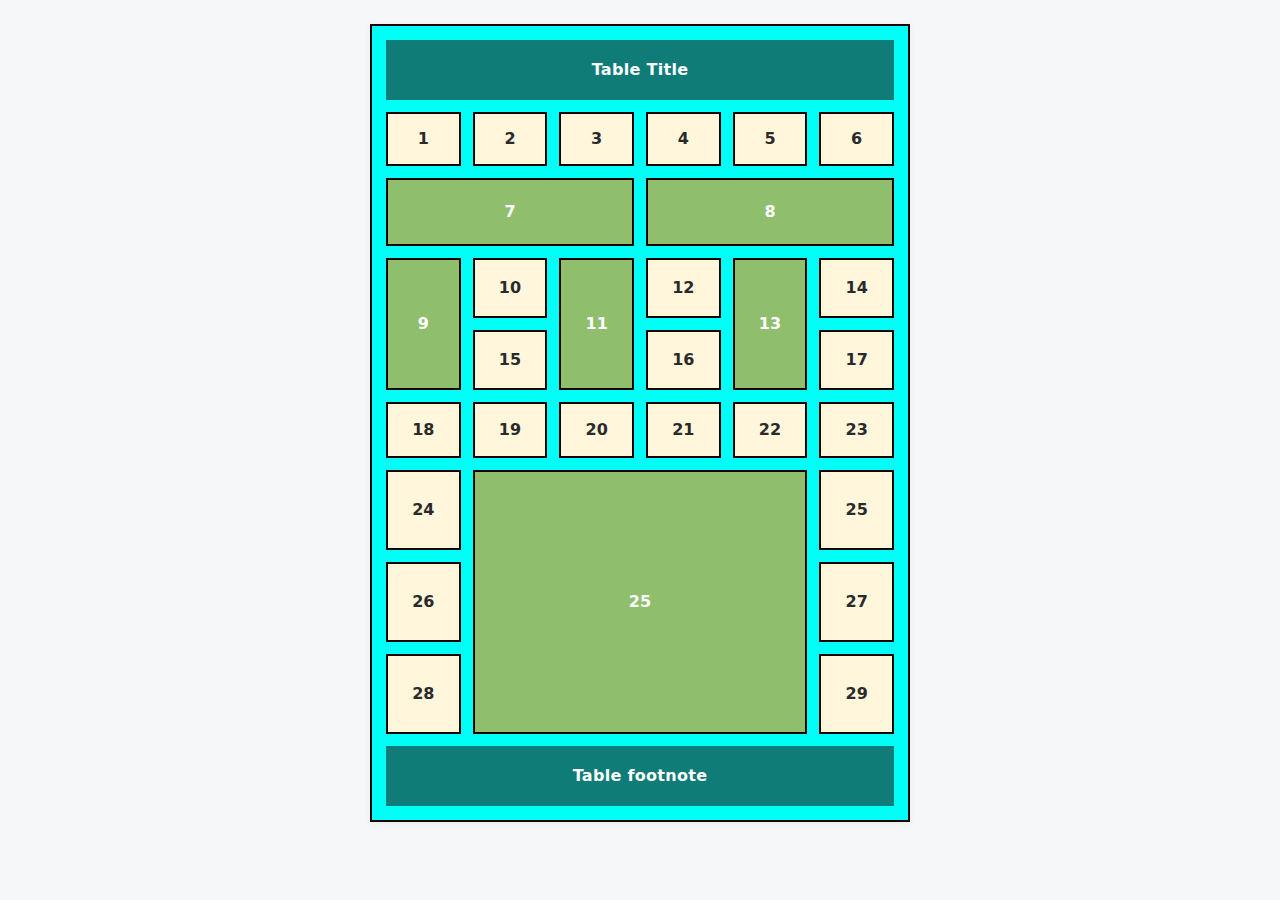
<file: index.html>
<!DOCTYPE html>
<html lang="zh-Hant">
<head>
<meta charset="UTF-8" />
<meta name="viewport" content="width=device-width, initial-scale=1" />
<title>Grid Table Layout</title>
<style>
  :root{
    /* 盡量貼近範例圖的色票 */
    --teal: #0f7c78;         /* 表頭/表尾深青綠 */
    --green: #8fbe6d;        /* 大區塊淺綠 */
    --cream: #fff6dc;        /* 小方塊米色 */
    --ink: #2b2b2b;          /* 深字色 */
    --card: #00fff7;         /* 內框白 */
    --frame: #140303;        /* 外框灰 */
    --gap: 12px;             /* 格間距 */
    --radius: 0px;           /* 圓角*/
    --border: 2px;           /* 邊框粗細 */
  }

  * { box-sizing: border-box; }
  body{
    margin:0; padding:24px;
    background:#f5f7f8;
    font:600 16px/1.2 system-ui, "Noto Sans TC", -apple-system, "Segoe UI", Roboto, "PingFang TC";
    color:var(--ink);
    display:grid; place-items:center;
  }

  .wrap{
    width:min(92vw, 540px);
    background:var(--card);
    border:var(--border) solid var(--frame);
    border-radius:0px;
    padding:14px;
    box-shadow:0 2px 8px rgba(0,0,0,.05);
  }

  .grid{
    display:grid;
    grid-template-columns: repeat(6, 1fr);      /* 6 欄 */
    grid-template-rows:
      60px   /* 1  表頭 */
      54px   /* 2  1~6 */
      68px   /* 3  7,8 */
      60px   /* 4  9/10/11/12/13/14 上半 */
      60px   /* 5  15/16/17 下半 */
      56px   /* 6  18~23 */
      80px   /* 7  24 / 25(大) / 25(右) */
      80px   /* 8  26 / 25(大) / 27 */
      80px   /* 9  28 / 25(大) / 29 */
      60px;  /* 10 表尾 */
    gap:var(--gap);
  }

  .cell{
    display:grid; place-items:center;
    border:var(--border) solid var(--frame);
    border-radius:var(--radius);
    user-select:none;
  }

  .title, .foot{
    grid-column:1 / -1;
    background:var(--teal);
    color:#fff;
    border-color:transparent;
    letter-spacing:.3px;
  }
  .title{ font-weight:800; }
  .foot { font-weight:700; }

  .cream{ background:var(--cream); color:#2a2a2a; }
  .green{ background:var(--green); color:#fff; }

  /* 版面定位（跟圖一致） */
  /* row 1 */
  .title{ grid-row:1; }

  /* row 2: 1~6 */
  .n1 { grid-column:1; grid-row:2; }
  .n2 { grid-column:2; grid-row:2; }
  .n3 { grid-column:3; grid-row:2; }
  .n4 { grid-column:4; grid-row:2; }
  .n5 { grid-column:5; grid-row:2; }
  .n6 { grid-column:6; grid-row:2; }

  /* row 3: 7,8 (各半寬) */
  .n7 { grid-column:1 / 4; grid-row:3; }
  .n8 { grid-column:4 / 7; grid-row:3; }

  /* rows 4~5：中段左右高塊＋上下小塊 */
  .n9  { grid-column:1; grid-row:4 / 6; }
  .n10 { grid-column:2; grid-row:4; }
  .n15 { grid-column:2; grid-row:5; }
  .n11 { grid-column:3; grid-row:4 / 6; }
  .n12 { grid-column:4; grid-row:4; }
  .n16 { grid-column:4; grid-row:5; }
  .n13 { grid-column:5; grid-row:4 / 6; }
  .n14 { grid-column:6; grid-row:4; }
  .n17 { grid-column:6; grid-row:5; }

  /* row 6: 18~23 */
  .n18 { grid-column:1; grid-row:6; }
  .n19 { grid-column:2; grid-row:6; }
  .n20 { grid-column:3; grid-row:6; }
  .n21 { grid-column:4; grid-row:6; }
  .n22 { grid-column:5; grid-row:6; }
  .n23 { grid-column:6; grid-row:6; }

  /* rows 7~9：左右細欄＋中央大 25 */
  .n24 { grid-column:1; grid-row:7; }
  .n26 { grid-column:1; grid-row:8; }
  .n28 { grid-column:1; grid-row:9; }

  .n25_big { grid-column:2 / 6; grid-row:7 / 10; } /* 中央大區塊 */

  .n25 { grid-column:6; grid-row:7; } /* 右上小塊（值也叫 25） */
  .n27 { grid-column:6; grid-row:8; }
  .n29 { grid-column:6; grid-row:9; }

  /* row 10 */
  .foot{ grid-row:10; }
</style>
</head>
<body>
  <div class="wrap">
    <div class="grid">
      <div class="cell title">Table Title</div>

      <!-- 1 ~ 6 -->
      <div class="cell cream n1">1</div>
      <div class="cell cream n2">2</div>
      <div class="cell cream n3">3</div>
      <div class="cell cream n4">4</div>
      <div class="cell cream n5">5</div>
      <div class="cell cream n6">6</div>

      <!-- 7, 8 -->
      <div class="cell green n7">7</div>
      <div class="cell green n8">8</div>

      <!-- 9 ~ 17 -->
      <div class="cell green n9">9</div>
      <div class="cell cream n10">10</div>
      <div class="cell green n11">11</div>
      <div class="cell cream n12">12</div>
      <div class="cell green n13">13</div>
      <div class="cell cream n14">14</div>
      <div class="cell cream n15">15</div>
      <div class="cell cream n16">16</div>
      <div class="cell cream n17">17</div>

      <!-- 18 ~ 23 -->
      <div class="cell cream n18">18</div>
      <div class="cell cream n19">19</div>
      <div class="cell cream n20">20</div>
      <div class="cell cream n21">21</div>
      <div class="cell cream n22">22</div>
      <div class="cell cream n23">23</div>

      <!-- 24 ~ 29 & 25(大) -->
      <div class="cell cream n24">24</div>
      <div class="cell green n25_big">25</div>
      <div class="cell cream n25">25</div>
      <div class="cell cream n26">26</div>
      <div class="cell cream n27">27</div>
      <div class="cell cream n28">28</div>
      <div class="cell cream n29">29</div>

      <div class="cell foot">Table footnote</div>
    </div>
  </div>
</body>
</html>
</file>
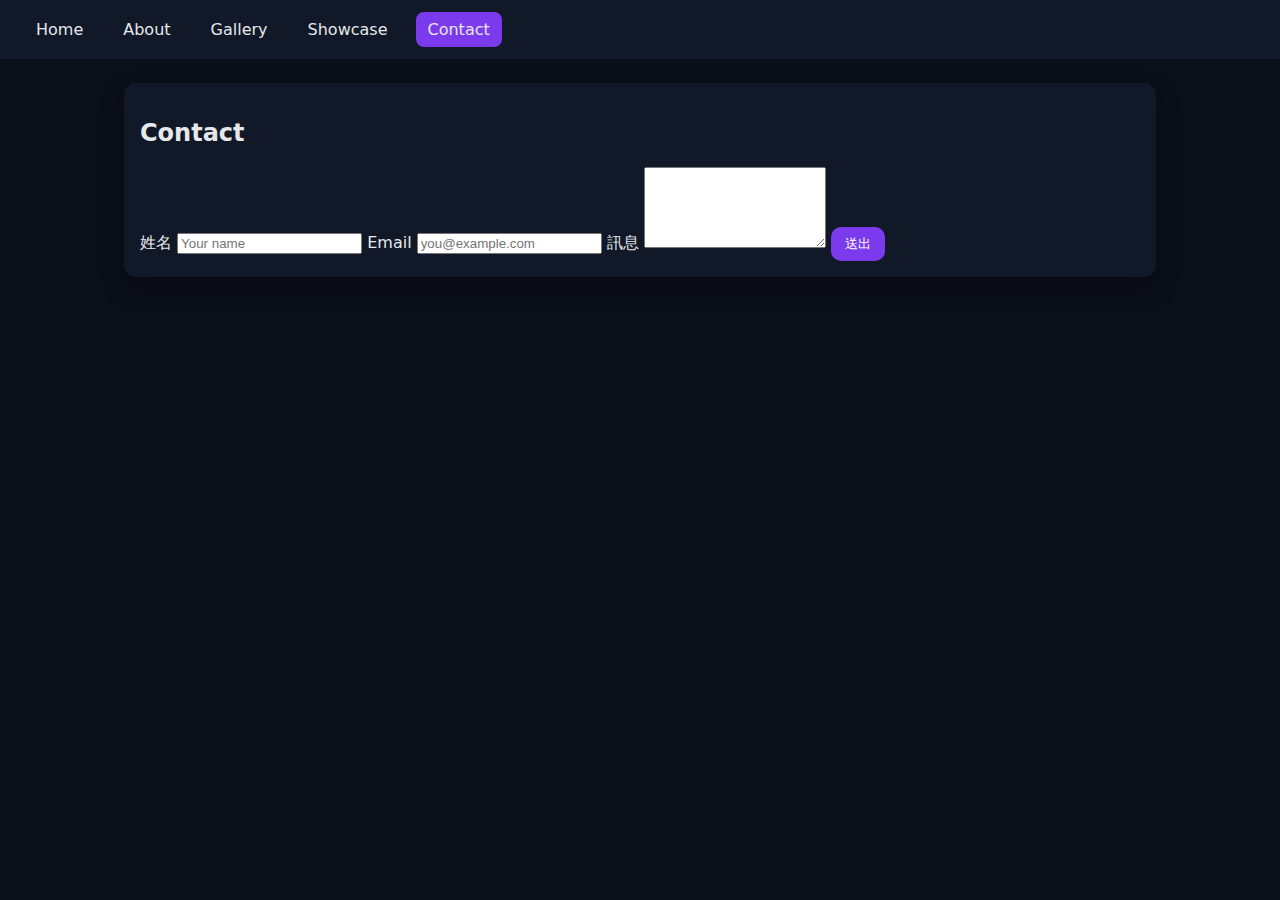
<file: contact.html>
<!doctype html>
<html lang="zh-Hant">
<head>
  <meta charset="utf-8" />
  <meta name="viewport" content="width=device-width, initial-scale=1" />
  <title>（´◔ ₃ ◔`)｜Contact</title>
  <link rel="stylesheet" href="css/style.css" />
  <script src="js/main.js" defer></script>
</head>
<body data-page="contact">
  
  <header class="site-header">
    <nav class="nav">
      <a href="index.html"   data-page="home">Home</a>
      <a href="about.html"   data-page="about">About</a>
      <a href="gallery.html" data-page="gallery">Gallery</a>
      <a href="showcase.html" data-page="showcase">Showcase</a>
      <a href="contact.html" data-page="contact">Contact</a>
    </nav>
  </header>

  <main class="container">
    <section class="card">
      <h2>Contact</h2>
      <form class="contact-form" onsubmit="return false">
        <label>姓名
          <input type="text" required placeholder="Your name" />
        </label>
        <label>Email
          <input type="email" required placeholder="you@example.com" />
        </label>
        <label>訊息
          <textarea rows="5" required></textarea>
        </label>
        <button class="btn">送出</button>
      </form>
    </section>
  </main>
</body>
</html>
</file>
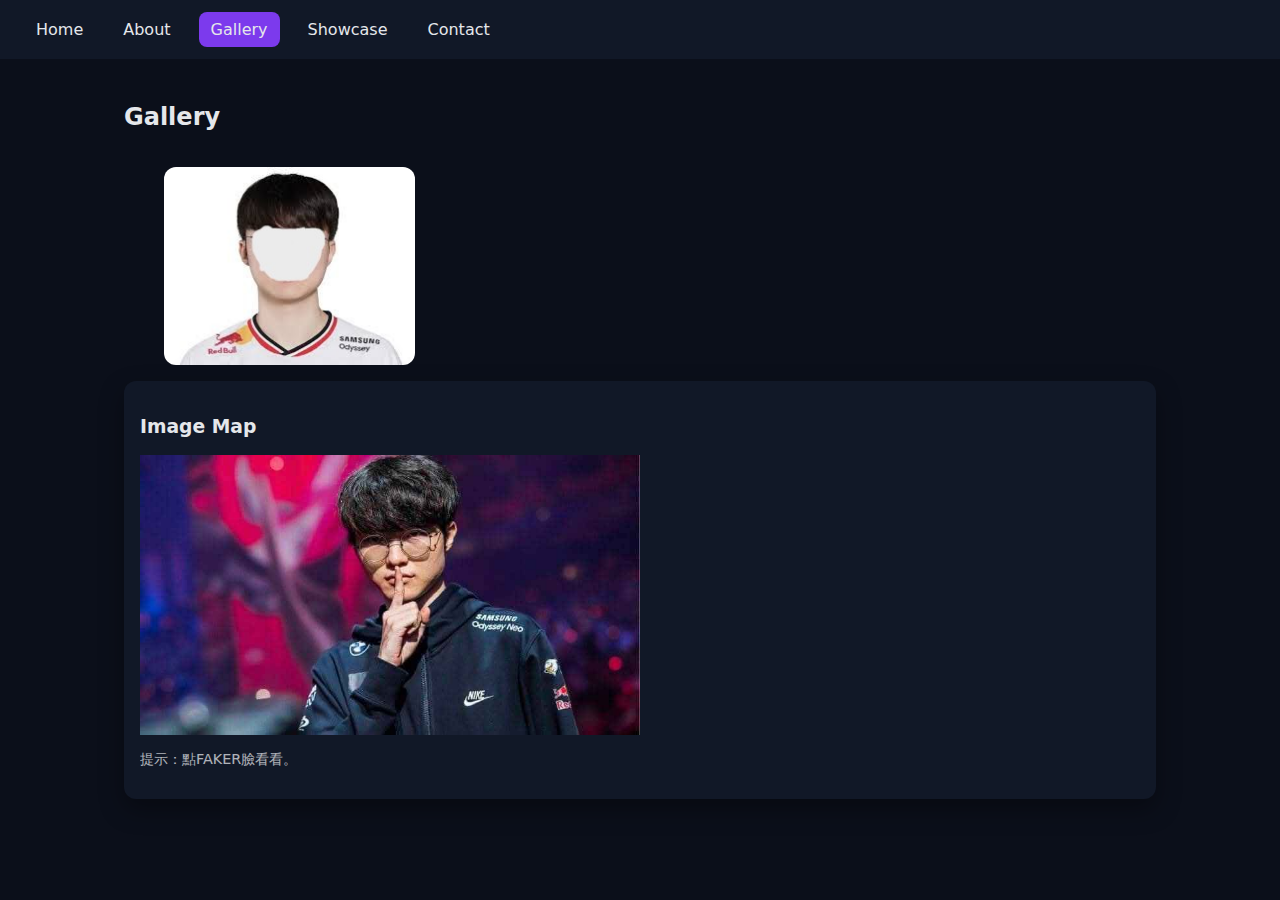
<file: gallery.html>
<!doctype html>
<html lang="zh-Hant">
<head>
  <meta charset="utf-8" />
  <meta name="viewport" content="width=device-width, initial-scale=1" />
  <title>(　OuO  )｜Gallery</title>
  <link rel="stylesheet" href="css/style.css" />
  <script src="js/main.js" defer></script>
</head>
<body data-page="gallery">
  
  <header class="site-header">
    <nav class="nav">
      <a href="index.html"   data-page="home">Home</a>
      <a href="about.html"   data-page="about">About</a>
      <a href="gallery.html" data-page="gallery">Gallery</a>
      <a href="showcase.html" data-page="showcase">Showcase</a>
      <a href="contact.html" data-page="contact">Contact</a>
    </nav>
  </header>

  <main class="container">
    <h2>Gallery</h2>

    
    <section class="grid-gallery">
      <figure class="overlay-card">
        <img src="assets/img/fakerface(2).jpg" alt="Faker smile baseline" loading="lazy" />
        <img class="top" src="assets/img/fakerface(1).jpg" alt="" aria-hidden="true" />
        <figcaption>Faker ready to pop off</figcaption>
      </figure>
    </section>

    
  <section class="card">
    <h3>Image Map</h3>

    
    <img src="assets/img/faker 臉.jpg"
        width="500" height="500"
        usemap="#faces"
        alt="團隊合照（點擊人臉可前往 About）"
        class="map-img" />

    
    <map name="faces">

      
      <area shape="poly"
            coords="280,80, 340,80, 370,130, 350,170, 290,170, 260,130"
            href="about.html"
            alt="Go to About" />

    </map>

    <p class="note">提示：點FAKER臉看看。</p>
  </section>

  </main>
</body>
</html>
</file>
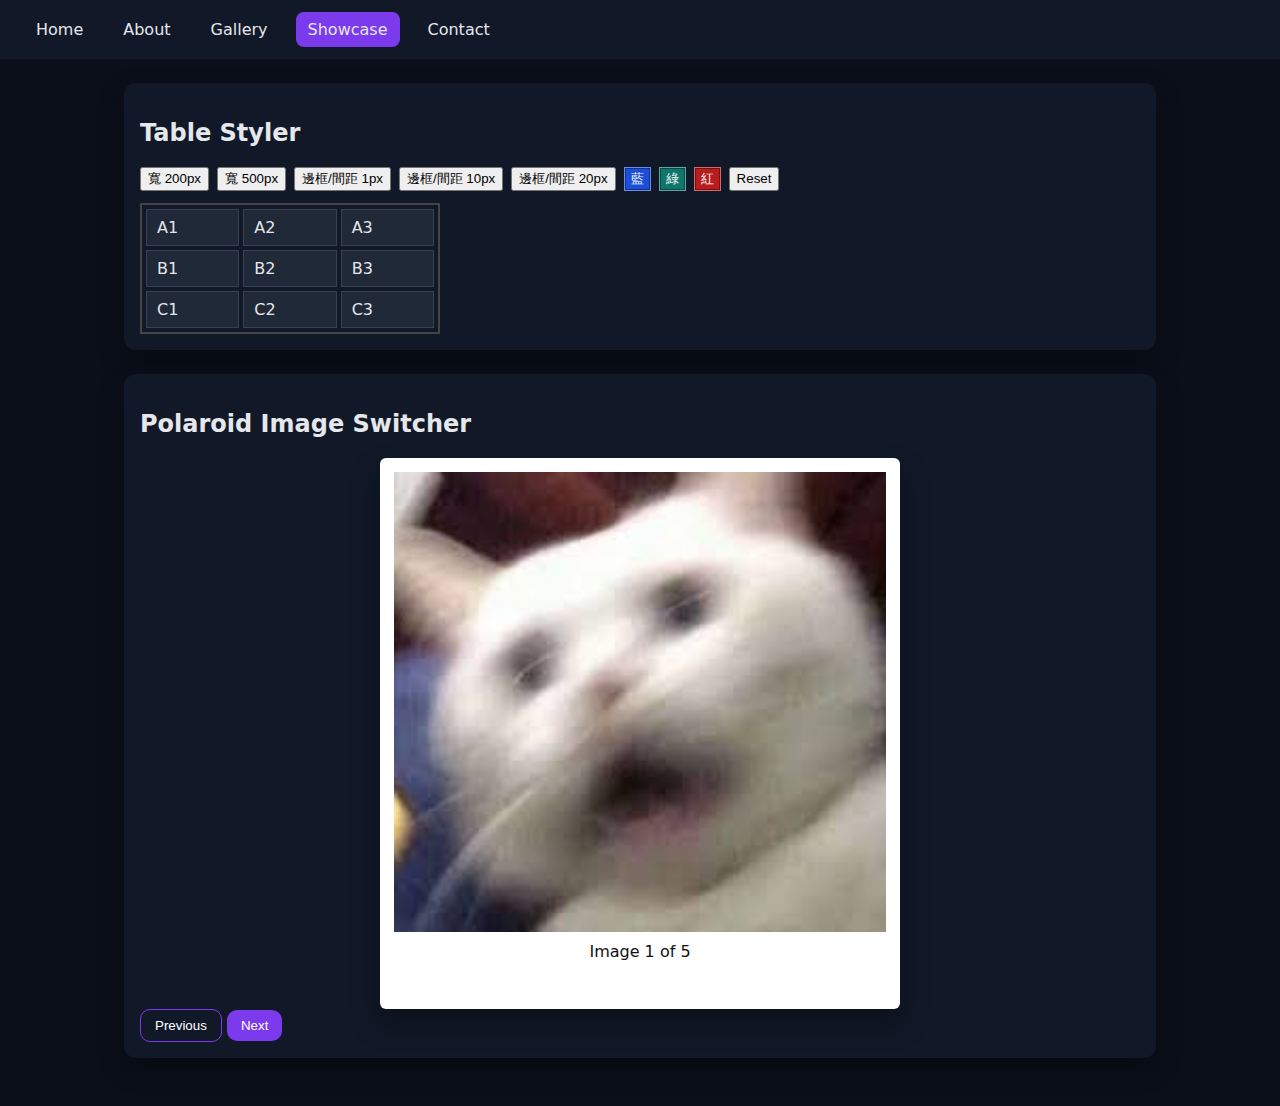
<file: showcase.html>
<!doctype html>
<html lang="zh-Hant">
<head>
  <meta charset="utf-8" />
  <meta name="viewport" content="width=device-width, initial-scale=1" />
  <title>(／‵Д′)／~ ╧╧｜Showcase</title>
  <link rel="stylesheet" href="css/style.css" />
  <script src="js/main.js" defer></script>
  <script src="js/table-styler.js" defer></script>
  <script src="js/polaroid.js" defer></script>
</head>
<body data-page="showcase">
  
  <header class="site-header">
    <nav class="nav">
      <a href="index.html"   data-page="home">Home</a>
      <a href="about.html"   data-page="about">About</a>
      <a href="gallery.html" data-page="gallery">Gallery</a>
      <a href="showcase.html" data-page="showcase">Showcase</a>
      <a href="contact.html" data-page="contact">Contact</a>
    </nav>
  </header>

  <main class="container">
    
    <section class="card" id="table-styler">
      <h2>Table Styler</h2>
      <div class="controls">
        <button data-width="200">寬 200px</button>
        <button data-width="500">寬 500px</button>
        <button data-border="1">邊框/間距 1px</button>
        <button data-border="10">邊框/間距 10px</button>
        <button data-border="20">邊框/間距 20px</button>
        <button class="color-btn" data-bg="#1d4ed8" style="--swatch:#1d4ed8">藍</button>
        <button class="color-btn" data-bg="#0f766e" style="--swatch:#0f766e">綠</button>
        <button class="color-btn" data-bg="#b91c1c" style="--swatch:#b91c1c">紅</button>
        <button id="reset">Reset</button>
      </div>
      <table id="demoTable">
        <tbody>
          <tr><td>A1</td><td>A2</td><td>A3</td></tr>
          <tr><td>B1</td><td>B2</td><td>B3</td></tr>
          <tr><td>C1</td><td>C2</td><td>C3</td></tr>
        </tbody>
      </table>
      
    </section>

    
    <section class="card polaroid">
      <h2>Polaroid Image Switcher</h2>
      <div class="frame">
        <img id="p-img" src="assets/img/p1.jpg" alt="polaroid" />
        <p id="p-count">Image 1 of 5</p>
      </div>
      <div class="actions">
        <button id="prev" class="btn outline">Previous</button>
        <button id="next" class="btn">Next</button>
      </div>
    </section>
  </main>
</body>
</html>
</file>
<file: css/style.css>
:root{
  --bg:#0b0f1a; --surface:#111827; --primary:#7c3aed; --accent:#22d3ee; --text:#e5e7eb;
  --shadow:0 10px 24px rgba(0,0,0,.35);
}
*{box-sizing:border-box}
html,body{margin:0;padding:0}
body{background:var(--bg);color:var(--text);font-family:"Noto Sans TC", system-ui}


.container{max-width:1080px;margin:auto;padding:24px}
.card{background:var(--surface);border-radius:12px;padding:16px;box-shadow:var(--shadow);margin-bottom:24px}
.grid-2{display:grid;grid-template-columns:320px 1fr;gap:24px}
@media (max-width:860px){.grid-2{grid-template-columns:1fr}}


.site-header{position:sticky;top:0;z-index:10;background:var(--surface)}
.nav{display:flex;gap:16px;align-items:center;padding:12px 24px}
.nav a{color:var(--text);text-decoration:none;padding:8px 12px;border-radius:8px;transition:.25s}
.nav a.active,.nav a:hover{background:var(--primary)}


.btn{background:var(--primary);color:#fff;border:0;border-radius:10px;padding:8px 14px;cursor:pointer}
.btn.outline{background:transparent;border:1px solid var(--primary)}
.avatar{width:100%;border-radius:12px;display:block}
.hero h1{margin:.2rem 0 0}
.hero .actions{display:flex;gap:12px;margin-top:8px}
.note{opacity:.75;font-size:.9rem}


.grid-gallery{display:grid;grid-template-columns:repeat(auto-fill,minmax(260px,1fr));gap:20px}
.overlay-card{position:relative;overflow:hidden;border-radius:12px}
.overlay-card img{display:block;width:100%;height:auto}
.overlay-card .top{position:absolute;inset:0;opacity:0;transition:.35s}
.overlay-card figcaption{
  position:absolute;left:0;right:0;bottom:0;height:15%;
  display:flex;align-items:center;justify-content:center;
  background:rgba(0,0,0,.5);opacity:0;transition:.35s
}
.overlay-card:hover .top, .overlay-card:hover figcaption{opacity:1}


#table-styler .controls{display:flex;flex-wrap:wrap;gap:8px;margin-bottom:12px}
#table-styler .color-btn{
  background:var(--swatch,#1f2937);
  color:#f8fafc;
  border:1px solid rgba(255,255,255,.35);
  box-shadow:inset 0 0 0 1px rgba(0,0,0,.35);
}
#table-styler .color-btn:hover{filter:brightness(1.05)}
#demoTable{width:300px;border-collapse:separate;border-spacing:4px;border:2px solid #444}
#demoTable td{padding:8px 10px;background:#1f2937;border:1px solid #374151}

#demoTable th{background:#111827}


.polaroid .frame{background:#fff;padding:14px 14px 48px;border-radius:6px;
  box-shadow:0 14px 28px rgba(0,0,0,.35);width:min(520px,100%);margin:auto}
.polaroid #p-img{width:100%;display:block}
.polaroid #p-count{text-align:center;margin:10px 0 0;color:#111}


.map-img{max-width:100%;height:auto;display:block}



.strike {
  text-decoration: line-through;
  text-decoration-color: rgb(22, 16, 16);
  text-decoration-thickness: 2px;
}
</file>
